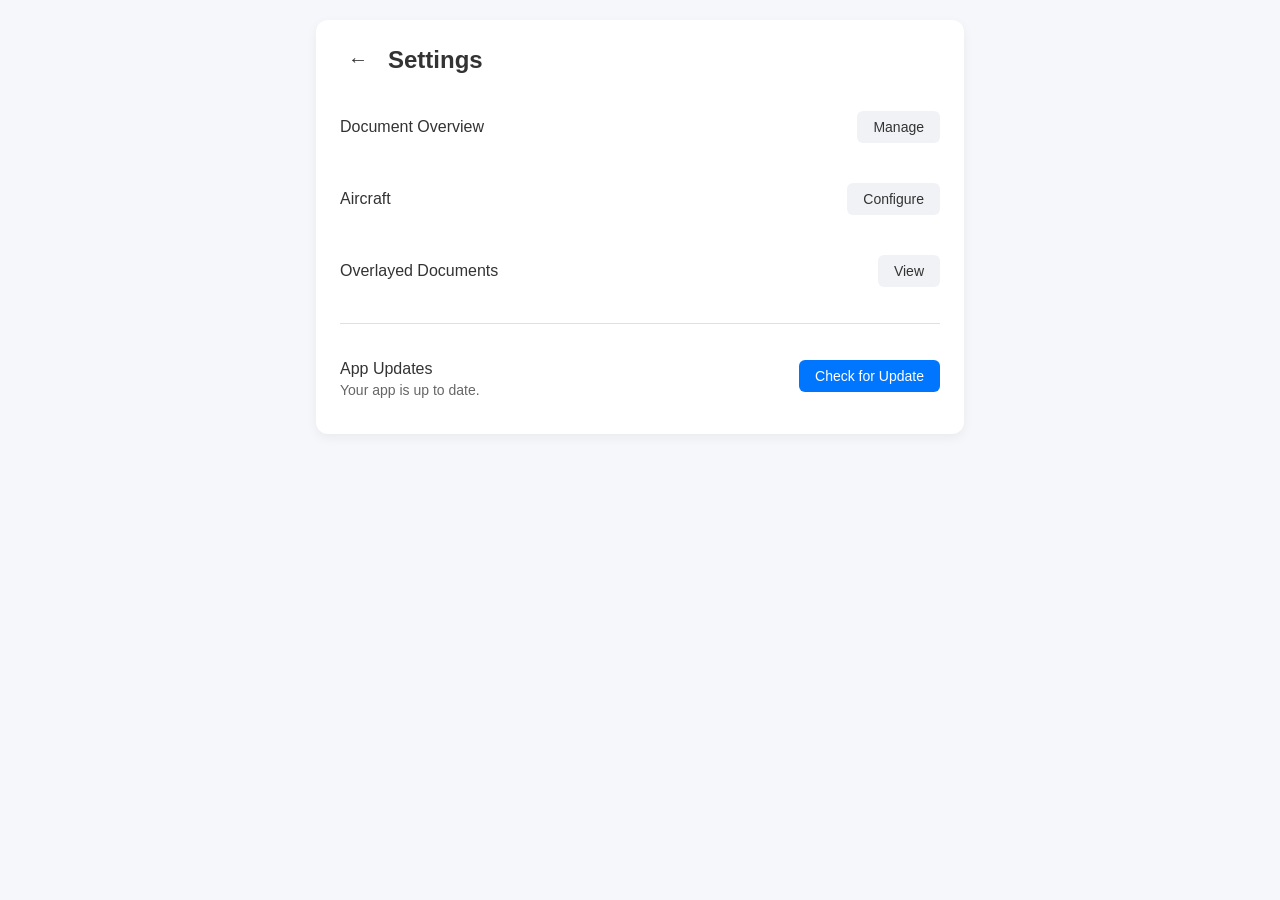
<file: settings/index.html>
<!DOCTYPE html>
<html lang="en">

<head>
    <meta charset="UTF-8">
    <meta name="viewport" content="width=device-width, initial-scale=1.0">
    <title>Settings</title>
    <link rel="stylesheet" href="style.css">
</head>

<body>
    <div class="settings-container">
        <div class="settings-header">
            <button id="back-btn" class="btn-icon" aria-label="Go back">←</button>
            <h1>Settings</h1>
        </div>

        <div class="settings-options">
            <div class="setting-item">
                <span class="setting-title">Document Overview</span>
                <a id="document-overview-btn" class="btn-secondary" href="./documents/">Manage</a>
            </div>

            <div class="setting-item">
                <span class="setting-title">Aircraft</span>
                <button class="btn-secondary">Configure</button>
            </div>

            <div class="setting-item">
                <span class="setting-title">Overlayed Documents</span>
                <a class="btn-secondary" href="./overlays/">View</a>
            </div>

            <hr class="divider">

            <div class="setting-item update-section">
                <div class="update-info">
                    <span class="setting-title">App Updates</span>
                    <p id="update-status">Your app is up to date.</p>
                </div>
                <button id="update-btn" class="btn-primary">Check for Update</button>
            </div>
        </div>
    </div>

    <script src="app.js"></script>
</body>

</html>
</file>
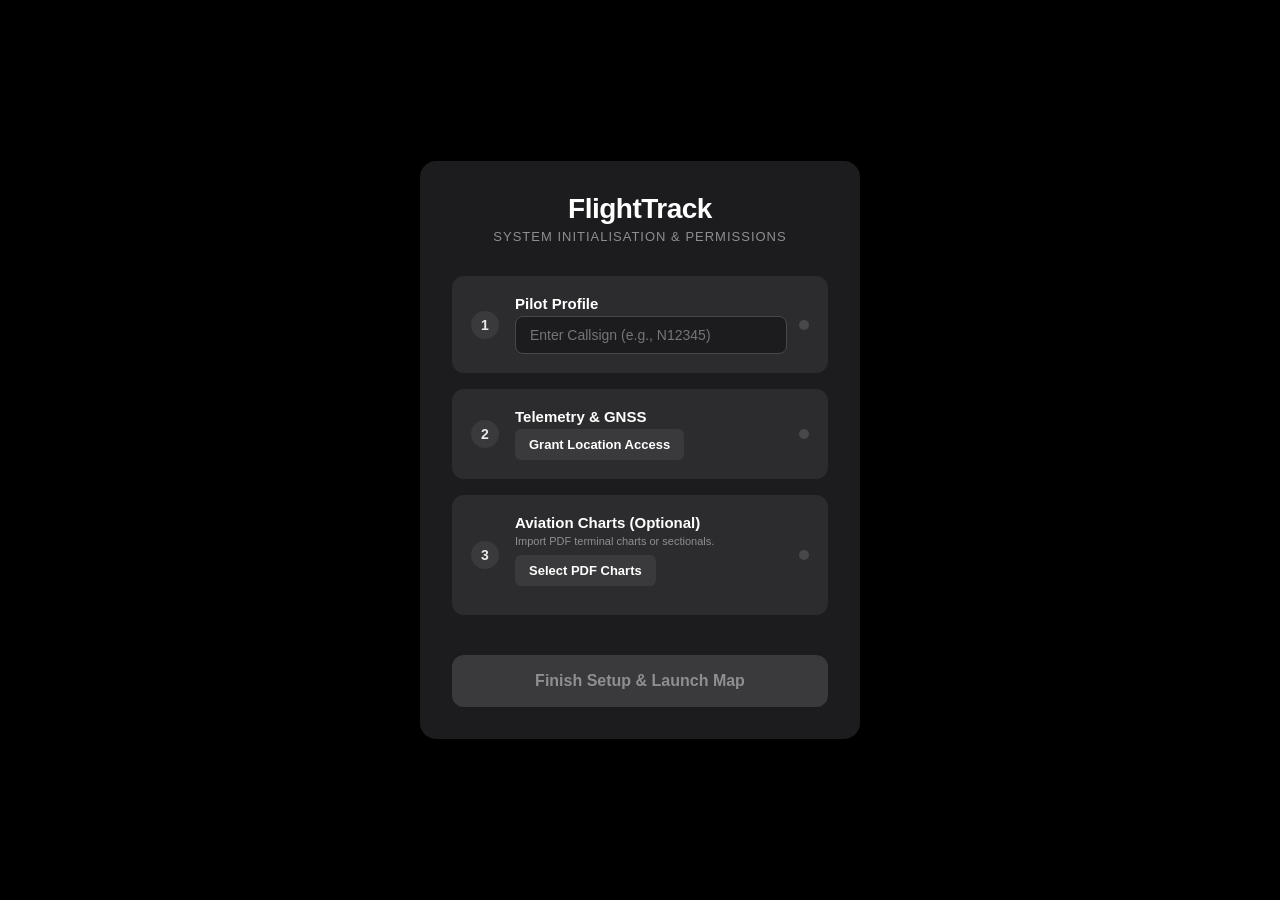
<file: setup/index.html>
<!DOCTYPE html>
<html lang="en">

<head>
    <meta charset="UTF-8">
    <meta name="viewport"
        content="width=device-width, initial-scale=1.0, maximum-scale=1.0, user-scalable=no, viewport-fit=cover">
    <title>FlightTrack Setup</title>
    <link rel="stylesheet" href="style.css">
</head>

<body>

    <div class="setup-card">
        <header class="setup-header">
            <h1>FlightTrack</h1>
            <p>System Initialisation & Permissions</p>
        </header>

        <div class="step-container" id="step-identity">
            <div class="step-badge">1</div>
            <div class="step-content">
                <h3>Pilot Profile</h3>
                <div class="form-group">
                    <input type="text" id="username" placeholder="Enter Callsign (e.g., N12345)" autocomplete="off">
                </div>
            </div>
            <div class="status-indicator"></div>
        </div>

        <div class="step-container" id="step-location">
            <div class="step-badge">2</div>
            <div class="step-content">
                <h3>Telemetry & GNSS</h3>
                <button id="btn-location" class="action-btn">Grant Location Access</button>
            </div>
            <div class="status-indicator"></div>
        </div>

        <div class="step-container" id="step-charts">
            <div class="step-badge">3</div>
            <div class="step-content">
                <h3>Aviation Charts (Optional)</h3>
                <p style="font-size: 11px; color: #8e8e93; margin-bottom: 8px;">Import PDF terminal charts or
                    sectionals.</p>

                <label for="setup-pdf-input" class="action-btn" style="display: inline-block; text-align: center;">
                    Select PDF Charts
                </label>
                <input type="file" id="setup-pdf-input" accept="application/pdf" multiple style="display: none;" />

                <ul id="chart-list"
                    style="list-style: none; margin-top: 10px; padding: 0; font-size: 13px; color: #00ff00; text-align: left;">
                </ul>
            </div>
            <div class="status-indicator"></div>
        </div>

        <button id="btn-finish" class="finish-btn" disabled>
            <span>Finish Setup & Launch Map</span>
        </button>
    </div>

    <script type="module" src="app.js"></script>
</body>

</html>
</file>
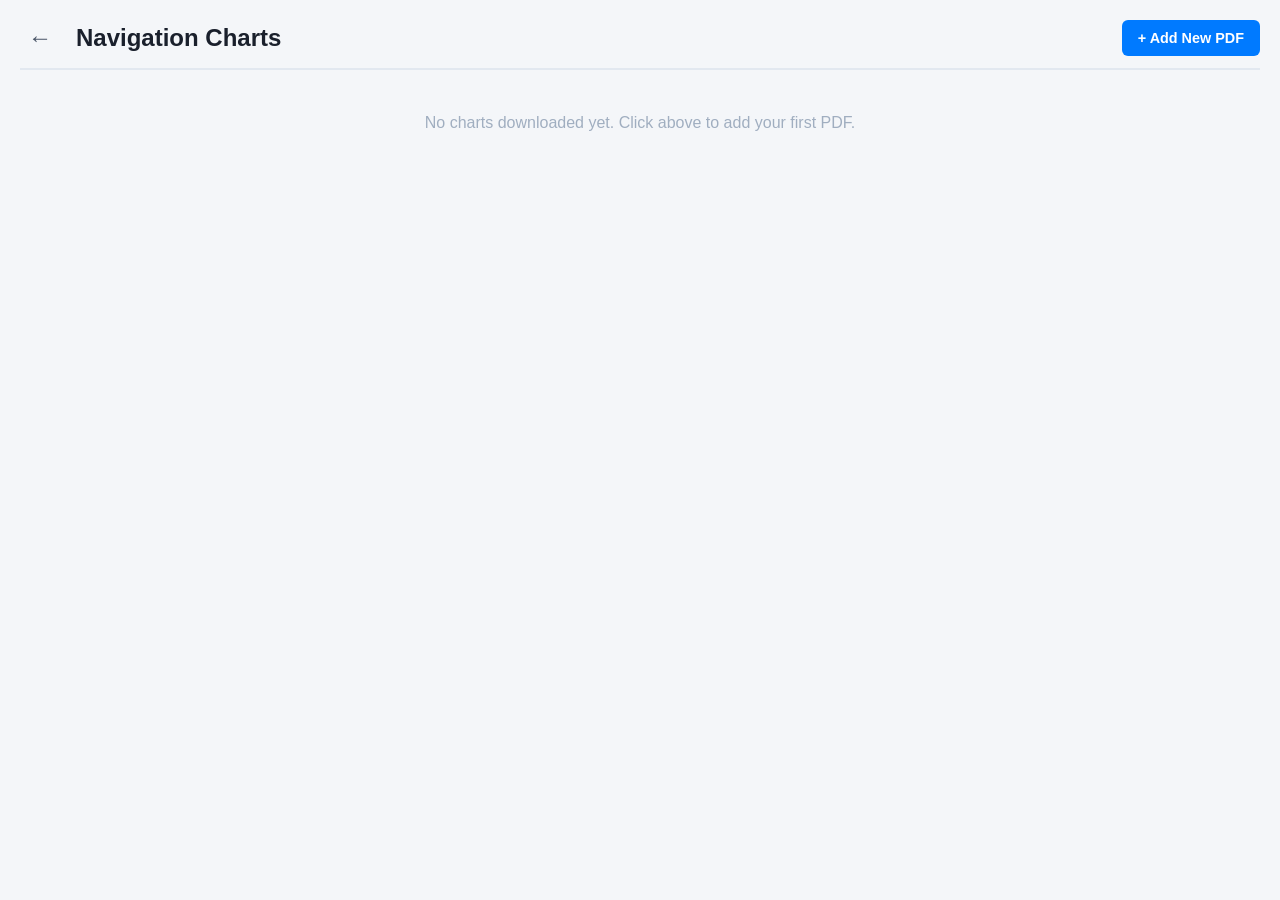
<file: settings/documents/index.html>
<!DOCTYPE html>
<html lang="en">

<head>
    <meta charset="UTF-8">
    <meta name="viewport" content="width=device-width, initial-scale=1.0">
    <title>Aviation PWA - Saved Charts</title>
    <link rel="stylesheet" href="style.css">
</head>

<body>
    <header class="charts-header">
        <div class="header-left">
            <a id="back-btn" class="btn-icon" href="../" aria-label="Go back">←</a>
            <h1>Navigation Charts</h1>
        </div>
        <div class="header-actions">
            <input type="file" id="pdf-file-input" accept="application/pdf" style="display: none;" />
            <button id="add-pdf-btn" class="btn primary-btn">+ Add New PDF</button>
        </div>
    </header>

    <main class="charts-container">
        <div id="status-message" class="status-msg hidden"></div>

        <ul id="pdf-list" class="pdf-list">
            <li class="loading-state">Loading stored charts...</li>
        </ul>
    </main>

    <script type="module" src="app.js"></script>
</body>

</html>
</file>
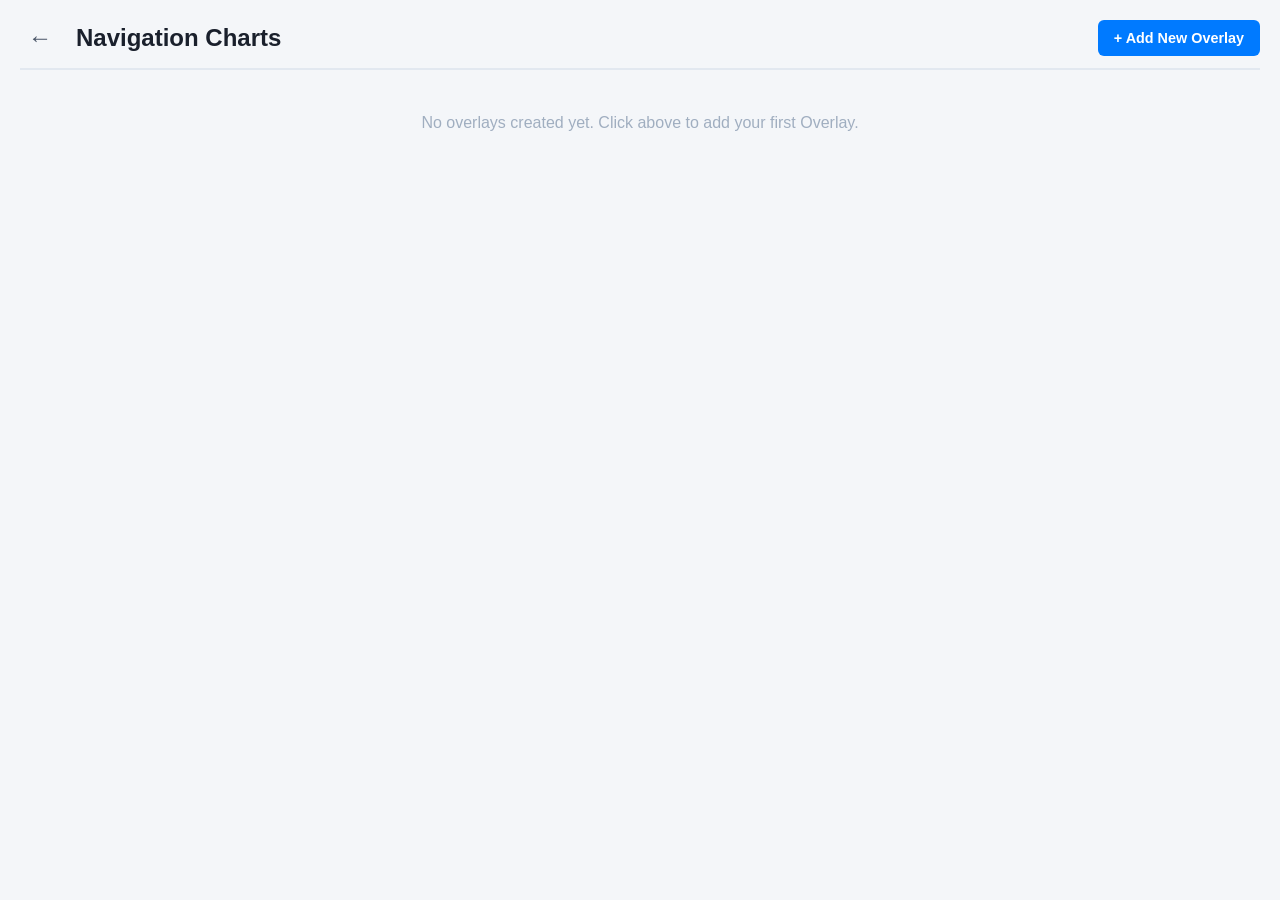
<file: settings/overlays/index.html>
<!DOCTYPE html>
<html lang="en">

<head>
    <meta charset="UTF-8">
    <meta name="viewport" content="width=device-width, initial-scale=1.0">
    <link rel="icon" href="data:,">
    <title>Aviation PWA - Saved Charts</title>
    <link rel="stylesheet" href="style.css">
</head>

<body>
    <header class="overlays-header">
        <div class="header-left">
            <a id="back-btn" class="btn-icon" href="../" aria-label="Go back">←</a>
            <h1>Navigation Charts</h1>
        </div>
        <div class="header-actions">
            <button id="add-overlay-btn" class="btn primary-btn">+ Add New Overlay</button>
        </div>
    </header>

    <main class="charts-container">
        <div id="status-message" class="status-msg hidden"></div>

        <ul id="overlay-list" class="overlay-list">
            <li class="loading-state">Loading stored overlays...</li>
        </ul>
    </main>

    <script type="module" src="app.js"></script>
</body>

</html>
</file>
<file: settings/style.css>
:root {
  --bg-color: #f5f7fb;
  --card-bg: #ffffff;
  --text-main: #333333;
  --text-muted: #666666;
  --border-color: #e0e0e0;
  --primary-color: #0076ff;
  --primary-hover: #005ecb;
  --secondary-color: #f0f2f5;
  --secondary-hover: #e4e6eb;
}

body {
  font-family:
    -apple-system, BlinkMacSystemFont, "Segoe UI", Roboto, Helvetica, Arial,
    sans-serif;
  background-color: var(--bg-color);
  color: var(--text-main);
  margin: 0;
  padding: 20px;
  display: flex;
  justify-content: center;
}

.settings-container {
  background: var(--card-bg);
  width: 100%;
  max-width: 600px;
  border-radius: 12px;
  padding: 24px;
  box-shadow: 0 4px 12px rgba(0, 0, 0, 0.05);
}

h1 {
  margin-top: 0;
  margin-bottom: 24px;
  font-size: 24px;
}

.settings-options {
  display: flex;
  flex-direction: column;
  gap: 16px;
}

.setting-item {
  display: flex;
  justify-content: space-between;
  align-items: center;
  padding: 12px 0;
}

.setting-title {
  font-weight: 500;
  font-size: 16px;
}

.update-section {
  align-items: flex-start;
}

.update-info {
  display: flex;
  flex-direction: column;
  gap: 4px;
}

#update-status {
  margin: 0;
  font-size: 14px;
  color: var(--text-muted);
}

.divider {
  border: 0;
  border-top: 1px solid var(--border-color);
  margin: 8px 0;
}

/* Buttons */
button {
  font-family: inherit;
  font-size: 14px;
  font-weight: 500;
  border: none;
  border-radius: 6px;
  padding: 8px 16px;
  cursor: pointer;
  transition: background-color 0.2s;
}

a {
  font-family: inherit;
  font-size: 14px;
  font-weight: 500;
  border: none;
  border-radius: 6px;
  padding: 8px 16px;
  cursor: pointer;
  transition: background-color 0.2s;
  text-decoration: none;
}

.btn-primary {
  background-color: var(--primary-color);
  color: white;
}

.btn-primary:hover {
  background-color: var(--primary-hover);
}

.btn-secondary {
  background-color: var(--secondary-color);
  color: var(--text-main);
}

.btn-secondary:hover {
  background-color: var(--secondary-hover);
}

.settings-header {
  display: flex;
  align-items: center;
  gap: 12px;
  margin-bottom: 24px;
}

/* Overriding the default h1 margin since it's now inside a flex container */
.settings-header h1 {
  margin: 0;
  font-size: 24px;
}

.btn-icon {
  background: transparent;
  border: none;
  font-size: 20px;
  font-weight: bold;
  color: var(--text-main);
  padding: 4px 8px;
  border-radius: 6px;
  cursor: pointer;
  display: flex;
  align-items: center;
  justify-content: center;
  transition:
    background-color 0.2s,
    transform 0.1s;
}

.btn-icon:hover {
  background-color: var(--secondary-color);
}

.btn-icon:active {
  transform: scale(0.95);
}
</file>
<file: setup/style.css>
/* Core Structural Reset */
* {
  box-sizing: border-box;
  margin: 0;
  padding: 0;
}

body {
  width: 100vw;
  height: 100vh;
  background-color: #111111;
  color: #ffffff;
  font-family:
    -apple-system, BlinkMacSystemFont, "Segoe UI", Roboto, sans-serif;
  display: flex;
  justify-content: center;
  align-items: center;
  overflow: hidden;
  -webkit-user-select: none;
  user-select: none;
}

body,
html {
  margin: 0;
  padding: 0;
  width: 100%;
  height: 100%;
  overflow: hidden;
  background: #000;
  font-family:
    -apple-system, BlinkMacSystemFont, "Segoe UI", Roboto, sans-serif;
  color: #fff;
}

/* Container Card */
.setup-card {
  background-color: #1c1c1e;
  width: 90%;
  max-width: 440px;
  padding: 32px;
  border-radius: 16px;
  box-shadow: 0 20px 40px rgba(0, 0, 0, 0.6);
}

.setup-header {
  text-align: center;
  margin-bottom: 32px;
}

.setup-header h1 {
  font-size: 28px;
  font-weight: 700;
  letter-spacing: -0.5px;
  color: #ffffff;
}

.setup-header p {
  font-size: 13px;
  color: #8e8e93;
  text-transform: uppercase;
  letter-spacing: 1px;
  margin-top: 4px;
}

/* Steps Block Configurations */
.step-container {
  background-color: #2c2c2e;
  display: flex;
  align-items: center;
  padding: 18px;
  border-radius: 12px;
  margin-bottom: 16px;
  border: 1px solid transparent;
  transition: all 0.3s cubic-bezier(0.4, 0, 0.2, 1);
}

.step-badge {
  width: 28px;
  height: 28px;
  border-radius: 50%;
  background-color: #3a3a3c;
  color: #eaeaea;
  display: flex;
  justify-content: center;
  align-items: center;
  font-weight: 600;
  font-size: 14px;
  margin-right: 16px;
  flex-shrink: 0;
  transition: background-color 0.3s;
}

.step-content {
  flex-grow: 1;
}

.step-content h3 {
  font-size: 15px;
  font-weight: 600;
  color: #ffffff;
  margin-bottom: 4px;
}

/* Form Controls & Action Inputs */
.form-group input {
  width: 100%;
  background-color: #1c1c1e;
  border: 1px solid #48484a;
  border-radius: 8px;
  padding: 10px 14px;
  color: #ffffff;
  font-size: 14px;
  outline: none;
  transition: border-color 0.2s;
}

.form-group input:focus {
  border-color: #8e8e93;
}

.action-btn {
  background: #3a3a3c;
  border: none;
  color: #ffffff;
  padding: 8px 14px;
  border-radius: 6px;
  font-size: 13px;
  font-weight: 600;
  cursor: pointer;
  touch-action: manipulation;
}

/* Real-time State Indicators */
.status-indicator {
  width: 10px;
  height: 10px;
  border-radius: 50%;
  background-color: #48484a;
  margin-left: 12px;
  flex-shrink: 0;
  transition: background-color 0.4s ease;
}

/* SUCCESS STATE STYLES & INTERACTION ANIMATIONS */
.step-container.completed {
  border-color: rgba(0, 255, 0, 0.2);
  background-color: #243024;
  animation: successPulse 0.5s ease-out;
}

.step-container.completed .step-badge {
  background-color: #00ff00;
  color: #000000;
}

.step-container.completed .status-indicator {
  background-color: #00ff00;
  box-shadow: 0 0 8px #00ff00;
}

@keyframes successPulse {
  0% {
    transform: scale(1);
  }
  50% {
    transform: scale(1.02);
    border-color: rgba(0, 255, 0, 0.6);
  }
  100% {
    transform: scale(1);
  }
}

/* Big Finish Trigger Mechanism */
.finish-btn {
  width: 100%;
  background-color: #3a3a3c;
  border: 1px solid transparent;
  color: #8e8e93;
  padding: 16px;
  border-radius: 12px;
  font-size: 16px;
  font-weight: 700;
  cursor: pointer;
  margin-top: 24px;
  transition: all 0.4s cubic-bezier(0.4, 0, 0.2, 1);
  touch-action: manipulation;
}

.finish-btn:not(:disabled) {
  background-color: transparent;
  border: 1px solid #00ff00;
  color: #00ff00;
  box-shadow: 0 0 15px rgba(0, 255, 0, 0.15);
  animation: readyGlow 2s infinite alternate;
}

.finish-btn:not(:disabled):active {
  background-color: #00ff00;
  color: #000000;
  box-shadow: 0 0 25px #00ff00;
  transform: scale(0.98);
}

@keyframes readyGlow {
  0% {
    box-shadow: 0 0 10px rgba(0, 255, 0, 0.1);
  }
  100% {
    box-shadow: 0 0 20px rgba(0, 255, 0, 0.35);
    background-color: rgba(0, 255, 0, 0.03);
  }
}
</file>
<file: settings/documents/style.css>
* {
  box-sizing: border-box;
  margin: 0;
  padding: 0;
}

body {
  font-family:
    -apple-system, BlinkMacSystemFont, "Segoe UI", Roboto, Helvetica, Arial,
    sans-serif;
  background-color: #f4f6f9;
  color: #333;
  padding: 20px;
}

.charts-header {
  display: flex;
  justify-content: space-between;
  align-items: center;
  margin-bottom: 24px;
  padding-bottom: 12px;
  border-bottom: 2px solid #e2e8f0;
}
.header-left {
  display: flex;
  align-items: center;
  gap: 16px;
}

.btn-icon {
  font-size: 1.5rem;
  color: #4a5568;
  text-decoration: none; /* Removes the default hyperlink underline */
  padding: 4px 8px;
  border-radius: 6px;
  transition: background-color 0.2s ease;
}

.btn-icon:hover {
  background-color: #e2e8f0;
  color: #1a202c;
}

h1 {
  font-size: 1.5rem;
  color: #1a202c;
}

.btn {
  padding: 10px 16px;
  border: none;
  border-radius: 6px;
  font-weight: 600;
  cursor: pointer;
  font-size: 0.9rem;
  transition: background-color 0.2s ease;
}

.primary-btn {
  background-color: #007aff;
  color: white;
}

.primary-btn:hover {
  background-color: #0062cc;
}

.action-btn {
  padding: 6px 12px;
  font-size: 0.85rem;
}

.overlay-btn {
  background-color: #34c759;
  color: white;
}

.overlay-btn:hover {
  background-color: #28a745;
}

.compress-btn {
  background-color: #ff9500;
  color: white;
}

.compress-btn:hover {
  background-color: #e68500;
}

.delete-btn {
  background-color: #ff3b30;
  color: white;
}

.delete-btn:hover {
  background-color: #dc3545;
}

.pdf-list {
  list-style: none;
  display: flex;
  flex-direction: column;
  gap: 12px;
}

.pdf-item {
  background: white;
  padding: 16px;
  border-radius: 8px;
  box-shadow: 0 2px 4px rgba(0, 0, 0, 0.04);
  display: flex;
  justify-content: space-between;
  align-items: center;
  flex-wrap: wrap;
  gap: 12px;
}

.pdf-info {
  flex: 1;
  min-width: 200px;
}

.pdf-name {
  font-weight: 600;
  color: #2d3748;
  margin-bottom: 4px;
  word-break: break-all;
}

.pdf-meta {
  font-size: 0.8rem;
  color: #718096;
}

.pdf-actions {
  display: flex;
  gap: 8px;
  align-items: center;
}

.status-msg {
  padding: 12px;
  border-radius: 6px;
  margin-bottom: 16px;
  font-size: 0.9rem;
  text-align: center;
}

.status-msg.success {
  background-color: #e6fffa;
  color: #234e52;
}
.status-msg.error {
  background-color: #fff5f5;
  color: #742a2a;
}
.hidden {
  display: none;
}
.loading-state {
  text-align: center;
  color: #a0aec0;
  padding: 20px;
}
</file>
<file: settings/overlays/style.css>
* {
  box-sizing: border-box;
  margin: 0;
  padding: 0;
}

body {
  font-family:
    -apple-system, BlinkMacSystemFont, "Segoe UI", Roboto, Helvetica, Arial,
    sans-serif;
  background-color: #f4f6f9;
  color: #333;
  padding: 20px;
}

.overlays-header {
  display: flex;
  justify-content: space-between;
  align-items: center;
  margin-bottom: 24px;
  padding-bottom: 12px;
  border-bottom: 2px solid #e2e8f0;
}
.header-left {
  display: flex;
  align-items: center;
  gap: 16px;
}

.btn-icon {
  font-size: 1.5rem;
  color: #4a5568;
  text-decoration: none; /* Removes the default hyperlink underline */
  padding: 4px 8px;
  border-radius: 6px;
  transition: background-color 0.2s ease;
}

.btn-icon:hover {
  background-color: #e2e8f0;
  color: #1a202c;
}

h1 {
  font-size: 1.5rem;
  color: #1a202c;
}

.btn {
  padding: 10px 16px;
  border: none;
  border-radius: 6px;
  font-weight: 600;
  cursor: pointer;
  font-size: 0.9rem;
  transition: background-color 0.2s ease;
}

.primary-btn {
  background-color: #007aff;
  color: white;
}

.primary-btn:hover {
  background-color: #0062cc;
}

.action-btn {
  padding: 6px 12px;
  font-size: 0.85rem;
}

.edit-btn {
  background-color: #34c759;
  color: white;
}

.edit-btn:hover {
  background-color: #28a745;
}

.delete-btn {
  background-color: #ff3b30;
  color: white;
}

.delete-btn:hover {
  background-color: #dc3545;
}

.overlay-list {
  list-style: none;
  display: flex;
  flex-direction: column;
  gap: 12px;
}

.overlay-item {
  background: white;
  padding: 16px;
  border-radius: 8px;
  box-shadow: 0 2px 4px rgba(0, 0, 0, 0.04);
  display: flex;
  justify-content: space-between;
  align-items: center;
  flex-wrap: wrap;
  gap: 12px;
}

.overlay-info {
  flex: 1;
  min-width: 200px;
}

.overlay-name {
  font-weight: 600;
  color: #2d3748;
  margin-bottom: 4px;
  word-break: break-all;
}

.overlay-meta {
  font-size: 0.8rem;
  color: #718096;
}

.overlay-actions {
  display: flex;
  gap: 8px;
  align-items: center;
}

.status-msg {
  padding: 12px;
  border-radius: 6px;
  margin-bottom: 16px;
  font-size: 0.9rem;
  text-align: center;
}

.status-msg.success {
  background-color: #e6fffa;
  color: #234e52;
}
.status-msg.error {
  background-color: #fff5f5;
  color: #742a2a;
}
.hidden {
  display: none;
}
.loading-state {
  text-align: center;
  color: #a0aec0;
  padding: 20px;
}
</file>
